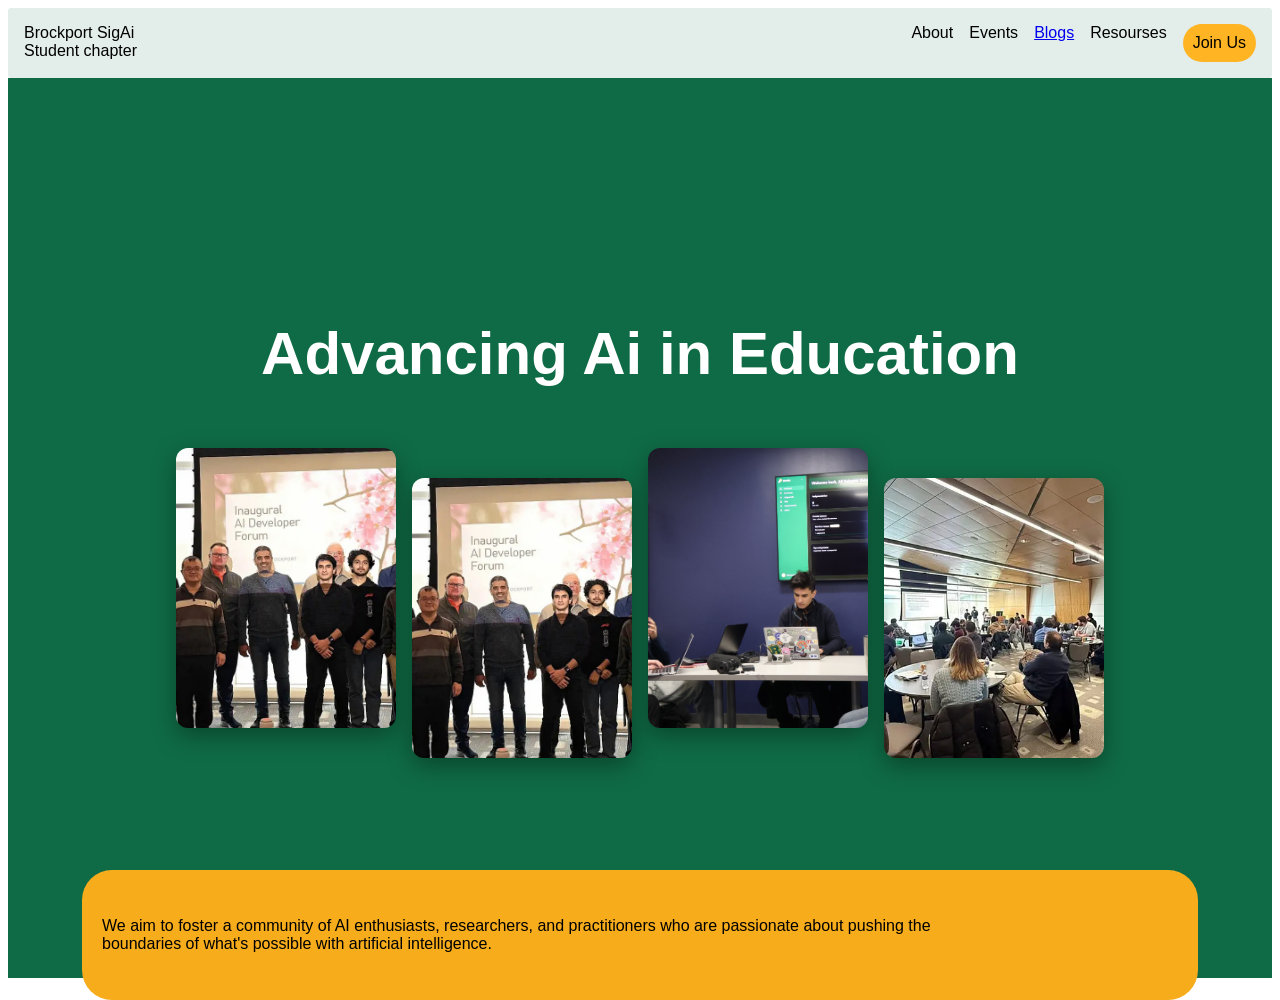
<file: index.html>
<!DOCTYPE html>
<html>
<head>
    <!-- insert your stylesheet here -->
    <link rel="stylesheet" href="css/style.css">
</head>
<body>
<nav class="main-nav">
   <div class="nav-left-logo" href="/index.html">
    <p> Brockport SigAi</p>
    <p style="font:bolder;"> Student chapter</p>
    
  </div>
   <div class="nav-right-rest">
  <ul>
   
    <li>About</li>
    <li>Events</li>
   <a href="blog.html"> <li>Blogs</li></a>
    <li>Resourses</li>
    <li style="background-color: #FFB424 ; padding: 10px; border-radius: 30px; margin: 0;">Join Us</li>
  </ul>
  <!-- <form>
    <input type="search" placeholder="Search">
    <button>Go</button>
  </form> -->
  </div>
</nav>













 <div class="hero-sectioin">
  <div class="hero-text">
    <h1 >Advancing Ai in Education</h1>
     </div>

    <div class="hero-img">
    <div class="hero-img-one hmig">
      <img src="images/develoer-fourm-event.jpg"/>
    </div>
    <div class="hero-img-two hmig">
      <img src="images/bio-image.jpg"/>
    </div>
    <div class="hero-img-three hmig">
      <img src="images/friday-meeting.jpeg"/>
    </div>
    <div class="hero-img-four hmig">
      <img src="images/Student Research & Experiential Learning.jpg"/>
    </div>

<div class="hero-bottom">
We aim to foster a community of AI enthusiasts, researchers, and practitioners 
who are passionate about pushing the boundaries of what's possible with artificial intelligence.
</div>
    </div>
 
</div> 













</body>
</html>
</file>
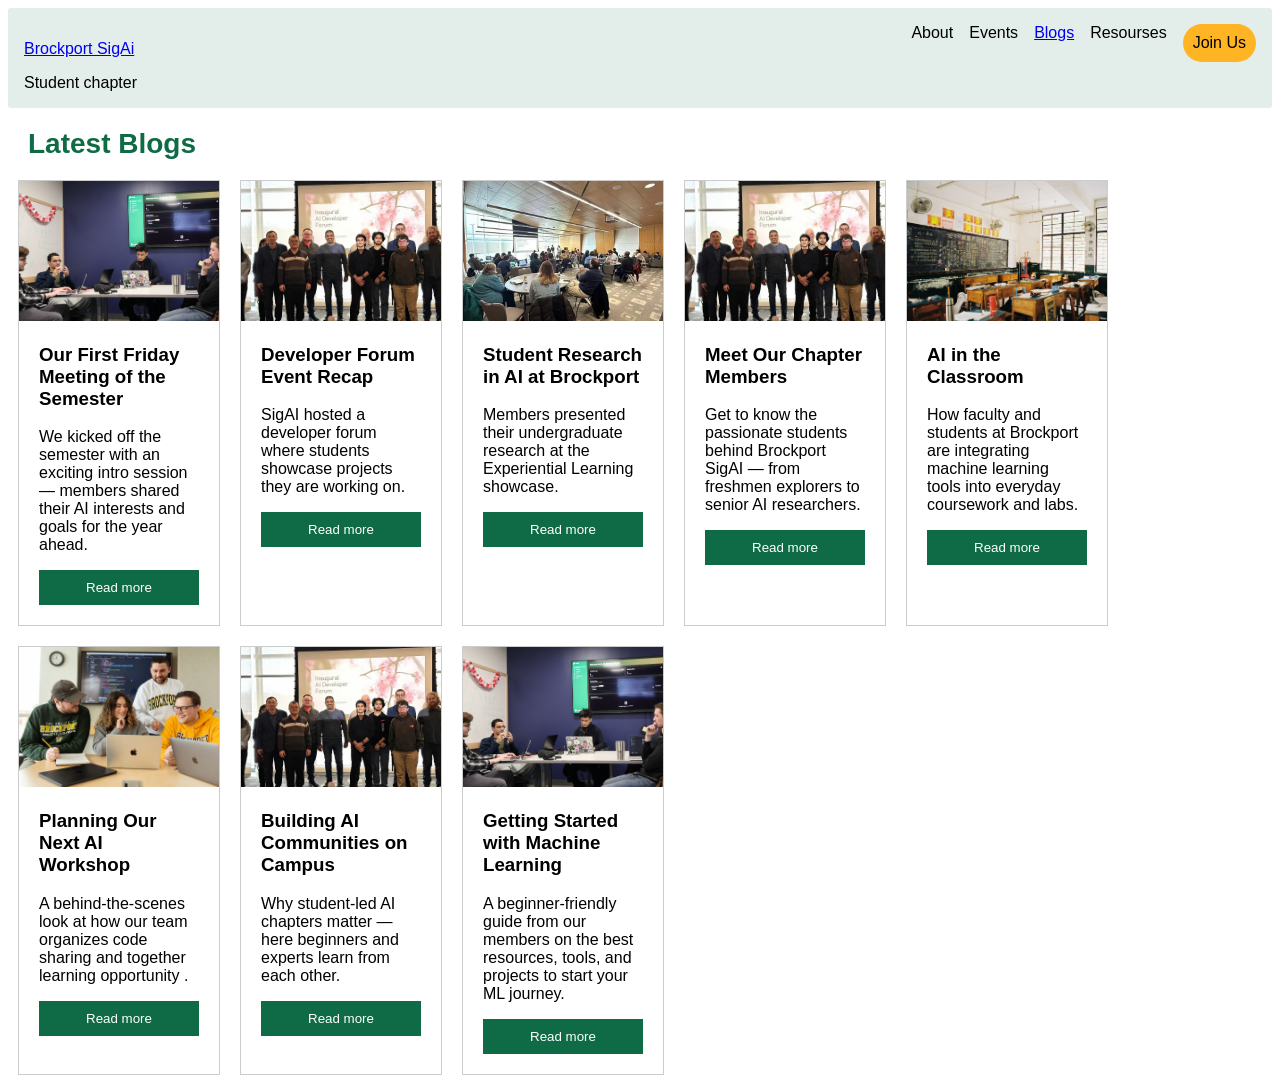
<file: blog.html>
<!DOCTYPE html>
<html>
    <head>
<title>head</title>
 <link rel="stylesheet" href="css/style.css" >
    </head>
    <body>
        <nav class="main-nav">
           

   
   <div class="nav-left-logo">
     <a  href="index.html">
    <p> Brockport SigAi</p>
     </a>
    <p style="font:bolder;"> Student chapter</p>
            
  </div>
   <div class="nav-right-rest">
  <ul>
   
    <li>About</li>
    <li>Events</li>
   <a href="blog.html"> <li>Blogs</li></a>
    <li>Resourses</li>
    <li style="background-color: #FFB424 ; padding: 10px; border-radius: 30px; margin: 0;">Join Us</li>
  </ul>
  <!-- <form>
    <input type="search" placeholder="Search">
    <button>Go</button>
  </form> -->
  </div>
</nav>









<h2 class="blog-heading">Latest Blogs</h2>
<div class="cards">
  <div class="card">
    <img src="images/friday-meeting.jpeg" alt="Friday Meeting">
    <div class="text">
      <h3>Our First Friday Meeting of the Semester</h3>
      <p>We kicked off the semester with an exciting intro session — members shared their AI interests and goals for the year ahead.</p>
      <button>Read more</button>
    </div>
  </div>
  <div class="card">
    <img src="images/develoer-fourm-event.jpg" alt="Developer Forum Event">
    <div class="text">
      <h3>Developer Forum Event Recap</h3>
      <p>SigAI hosted a developer forum where students showcase projects they are working on.</p>
      <button>Read more</button>
    </div>
  </div>
  <div class="card">
    <img src="images/Student Research & Experiential Learning.jpg" alt="Student Research">
    <div class="text">
      <h3>Student Research in AI at Brockport</h3>
      <p>Members presented their undergraduate research at the Experiential Learning showcase.</p>
      <button>Read more</button>
    </div>
  </div>
  <div class="card">
    <img src="images/bio-image.jpg" alt="Chapter Members">
    <div class="text">
      <h3>Meet Our Chapter Members</h3>
      <p>Get to know the passionate students behind Brockport SigAI — from freshmen explorers to senior AI researchers.</p>
      <button>Read more</button>
    </div>
  </div>
  <div class="card">
    <img src="images/classroom.jpg" alt="AI in the Classroom">
    <div class="text">
      <h3>AI in the Classroom</h3>
      <p>How faculty and students at Brockport are integrating machine learning tools into everyday coursework and labs.</p>
      <button>Read more</button>
    </div>
  </div>
  <div class="card">
    <img src="images/planning.jpg" alt="Workshop Planning">
    <div class="text">
      <h3>Planning Our Next AI Workshop</h3>
      <p>A behind-the-scenes look at how our team organizes code sharing and together learning opportunity .</p>
      <button>Read more</button>
    </div>
  </div>
  <div class="card">
    <img src="images/develoer-fourm-event.jpg" alt="Building AI Communities">
    <div class="text">
      <h3>Building AI Communities on Campus</h3>
      <p>Why student-led AI chapters matter — here beginners and experts learn from each other.</p>
      <button>Read more</button>
    </div>
  </div>
  <div class="card">
    <img src="images/friday-meeting.jpeg" alt="Getting Started with ML">
    <div class="text">
      <h3>Getting Started with Machine Learning</h3>
      <p>A beginner-friendly guide from our members on the best resources, tools, and projects to start your ML journey.</p>
      <button>Read more</button>
    </div>
  </div>
</div>
    </body>
</html>
</file>
<file: css/style.css>
.main-nav {
    display: flex;
    justify-content: space-between;
    background: #E3EDE9;
    color: black;
    border-radius: 3px;
    padding: 1em;
    font-family: sans-serif;
  }
  .nav-left-logo{
    display: flex;
    
    flex-direction: column;
    
   
   
  }
   .nav-left-logo > p{
   margin: 0;
   padding: 0;
  }
  .mylogo{
    height: 50px;
    width: 50px;
  }
  .main-nav >div> ul {
    list-style-type: none;
    padding: 0;
    margin: 0;
    display: flex;
    flex: 3;
  }
  .main-nav li {
    margin-right: 1em;
  }
  .main-nav > form {
    display: flex;
    justify-content: flex-end;
    flex: 1;
  }
  .main-nav input {
    flex: 1;
  }
  .main-nav button {
    background: white;
    border: 0;
    border-radius: 1em;
    color: orangered;
    padding: 0 1em;
    margin-left: .3em;
  }
  .hero-bottom{
    position: absolute;
    bottom: -100px;
    background: #F7AC1C;
    width: 70%;
    height: 100px;
    border-radius: 30px;
    display: flex;
    justify-content: center;
    align-items: center;
    font:bold;
    font-family:sans-serif ;
    padding: 15px 200px 15px 20px;

  }

 @media screen and (max-width: 575px) {
   .main-nav {
     flex-direction: column;
   }
   .main-nav ul {
     flex-direction: row; /* Change this to 'column' to stack the links */
     margin-bottom: 1em;
   }
  }

.blog-heading {
    font-family: sans-serif;
    font-size: 28px;
    color: #0F6B45;
    padding: 20px 20px 10px;
    margin: 0;
  }

.cards {
    display: flex;
    flex-wrap: wrap;
    align-items: stretch;
    font-family: sans-serif;
  }
  .card {
    flex: 0 0 200px;
    margin: 10px;
    border: 1px solid #ccc;

  }
  .card img {
    max-width: 100%;
    height: 140px;
    object-fit: cover;
    width: 100%;
  }
  .card .text {
    padding: 0 20px 20px;
  }
  .card .text > button {
    background: #0F6B45;
    border: 0;
    color: white;
    padding: 10px;
    width: 100%;
    font-family: sans-serif;
    cursor: pointer;
    }

body, html {
    height: 100%;
}


.hero-sectioin{
  height: 100vh;
  background-color: #0F6B45;
  display: flex;
  
  flex-direction: column;
  justify-content: center;
  align-items: center;
}
.hero-text > h1{
  font: bold;
  font-size: 60px;
  color: white;
  font-family: sans-serif;
}
.hmig{
  height: 280px;
  width: 220px;
  border-radius: 12px;
  overflow: hidden;
  box-shadow: 0 8px 24px rgba(0, 0, 0, 0.35);
  flex-shrink: 0;
}
.hmig img {
  width: 100%;
  height: 100%;
  object-fit: cover;
  display: block;
}
.hero-img-two,
.hero-img-four {
  margin-top: 30px;
}
.hero-img{
  display: flex;
  gap: 16px;
  align-items: flex-start;
  flex-wrap: wrap;
  justify-content: center;
  padding: 20px;
}
/* The hero image */
/* .hero-image {

  background-image: linear-gradient(rgba(0, 0, 0, 0.5), rgba(0, 0, 0, 0.5)), url("https://www.floretflowers.com/wp-content/uploads/2019/01/ZinniaCollage-IMG_5420-1440x960.jpg");


  height: 50%;
  min-height: 500px;


  background-position: center;
  background-repeat: no-repeat;
  background-size: cover;
  position: relative;
} */

/* Place text in the middle of the image */
/* .hero-text {
  text-align: center;
  position: absolute;
  top: 50%;
  left: 50%;
  transform: translate(-50%, -50%);
  color: white;
} */
</file>
